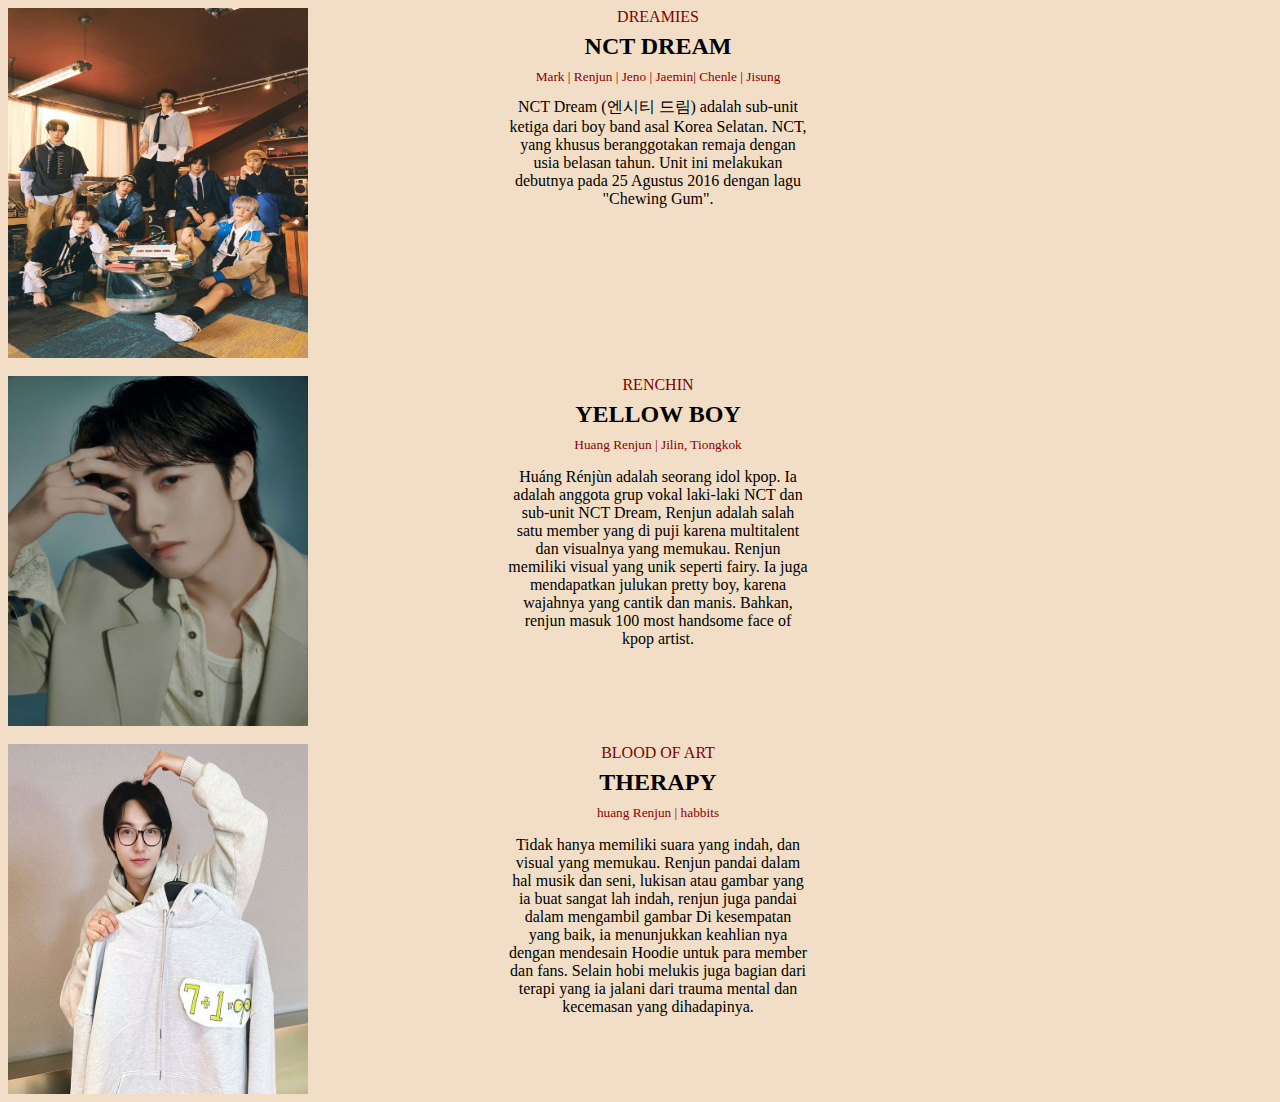
<file: article.html>
<!DOCTYPE html>
<html lang="en">
<head>
    <meta charset="UTF-8">
    <meta name="viewport" content="width=device-width, initial-scale=1.0">
 </head>
 <body style="background-color: rgb(242, 222, 198);">
    <article>
      <section style="display: flex; ">
         <img src ="NCT Dream.jpg" style="width: 300px; height: 350px;">
         <div style="margin-left: 200px; text-align: center ; width: 300px ;">
            <div style="margin-bottom: 12px;">
               <span style="color: maroon;"> DREAMIES</span>
               <h2 style="line-height: 1px; "> NCT DREAM </h2>
               <small><span style="color: darkred;"> Mark | Renjun | Jeno | Jaemin| Chenle | Jisung  </span> </small>
      </div>
      <div> 
         NCT Dream (엔시티 드림) adalah sub-unit ketiga dari boy band asal 
         Korea Selatan. NCT, yang khusus beranggotakan remaja dengan usia belasan tahun. 
         Unit ini melakukan debutnya pada 25 Agustus 2016 dengan lagu "Chewing Gum".
      </div>
      </section>


      <br>
      <section style="display: flex; ">
         <img src="ndun.jpg" style="width: 300px; height: 350px;">
         <div style="margin-left: 200px; text-align: center ; width: 300px ;">
            <div style="margin-bottom: 15px;">
               <span style="color: maroon;"> RENCHIN</span>
               <h2 style="line-height: 1px; "> YELLOW BOY </h2>
               <small><span style="color: darkred;">  Huang Renjun  | Jilin, Tiongkok </span></small>
      </div>
      <div> 
         Huáng Rénjùn adalah seorang idol kpop. Ia adalah 
         anggota grup vokal laki-laki NCT dan sub-unit NCT Dream,
         Renjun adalah salah satu member yang di puji karena multitalent dan visualnya
         yang memukau. Renjun memiliki visual yang unik seperti fairy.
         Ia juga mendapatkan julukan pretty boy, karena wajahnya yang cantik dan manis.
         Bahkan, renjun masuk 100 most handsome face of kpop artist.
      </section>
      <br>

      <section style="display: flex; ">
         <img src ="hoodie.jpg" style="width: 300px; height: 350px;">
         <div style="margin-left: 200px; text-align: center ; width: 300px ;">
            <div style="margin-bottom: 15px;">
               <span style="color: maroon;"> BLOOD OF ART</span>
               <h2 style="line-height: 1px; ">THERAPY </h2>
               <small><span style="color: darkred;">  huang Renjun | habbits</span> </small>
      </div>
      <div> 
         Tidak hanya memiliki suara yang indah, dan visual yang memukau.
         Renjun pandai dalam hal musik dan seni, lukisan atau gambar yang 
         ia buat sangat lah indah, renjun juga pandai dalam mengambil gambar
         Di kesempatan yang baik, ia menunjukkan keahlian nya dengan mendesain 
         Hoodie untuk para member dan fans. Selain hobi melukis juga bagian dari 
         terapi yang ia jalani dari trauma mental dan kecemasan yang dihadapinya.
      </div>
      </section>
      <section>
    </article>
 </body>
</html>
</file>
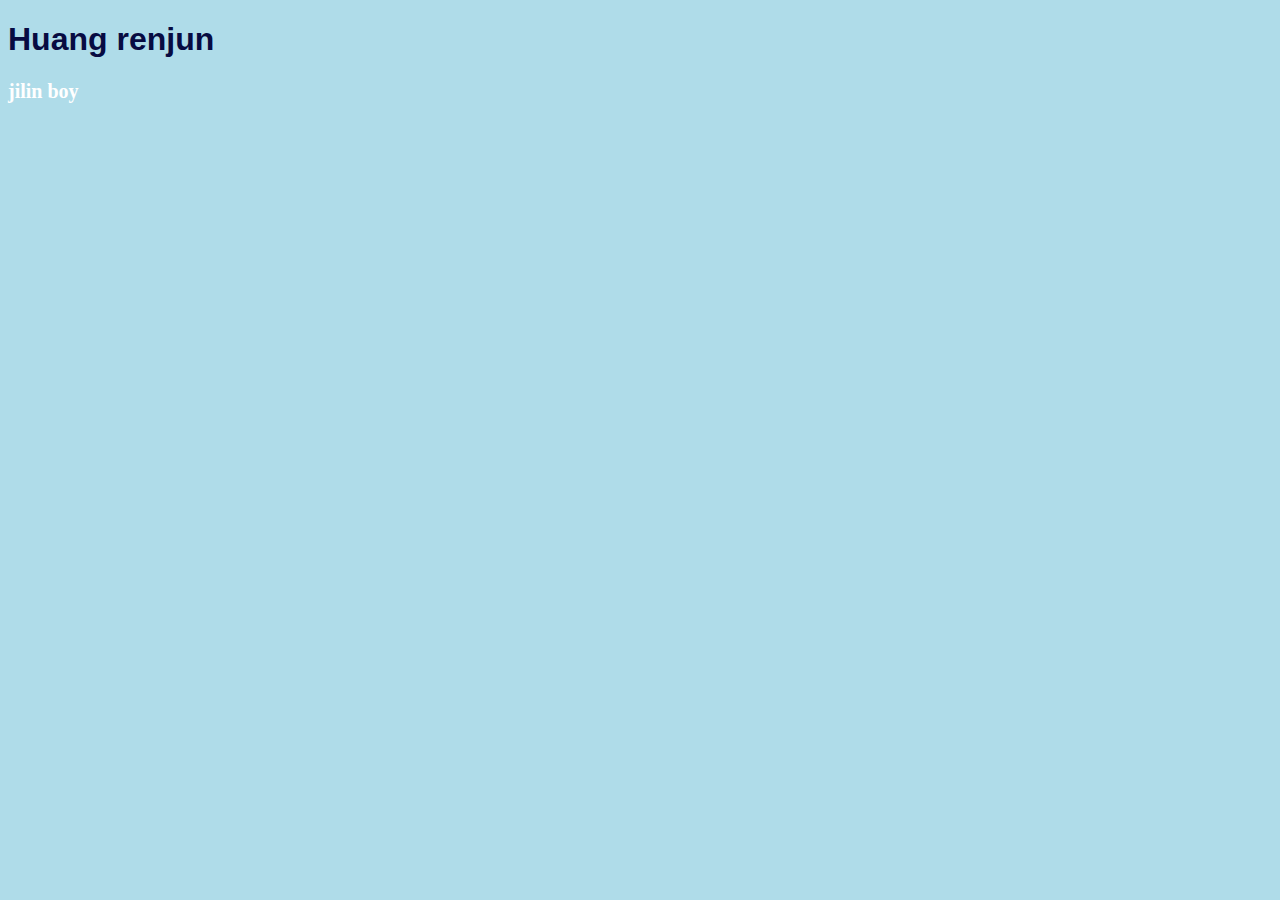
<file: css2.html>
<!DOCTYPE html>
<html lang="en">
<head>
    <title>Document</title>
    <style>
        body{
            background-color: rgb(175, 220, 233);
        }
        h1{
            color: rgb(7, 11, 66); font-family: Arial, Helvetica, sans-serif; 
        }
    </style>
</head>
<body>
    <h1>Huang renjun</h1> 
    <h2 style="font-size: 20px; color:rgb(255, 255, 255)"> jilin boy </h2>
</body>
</html>
</file>
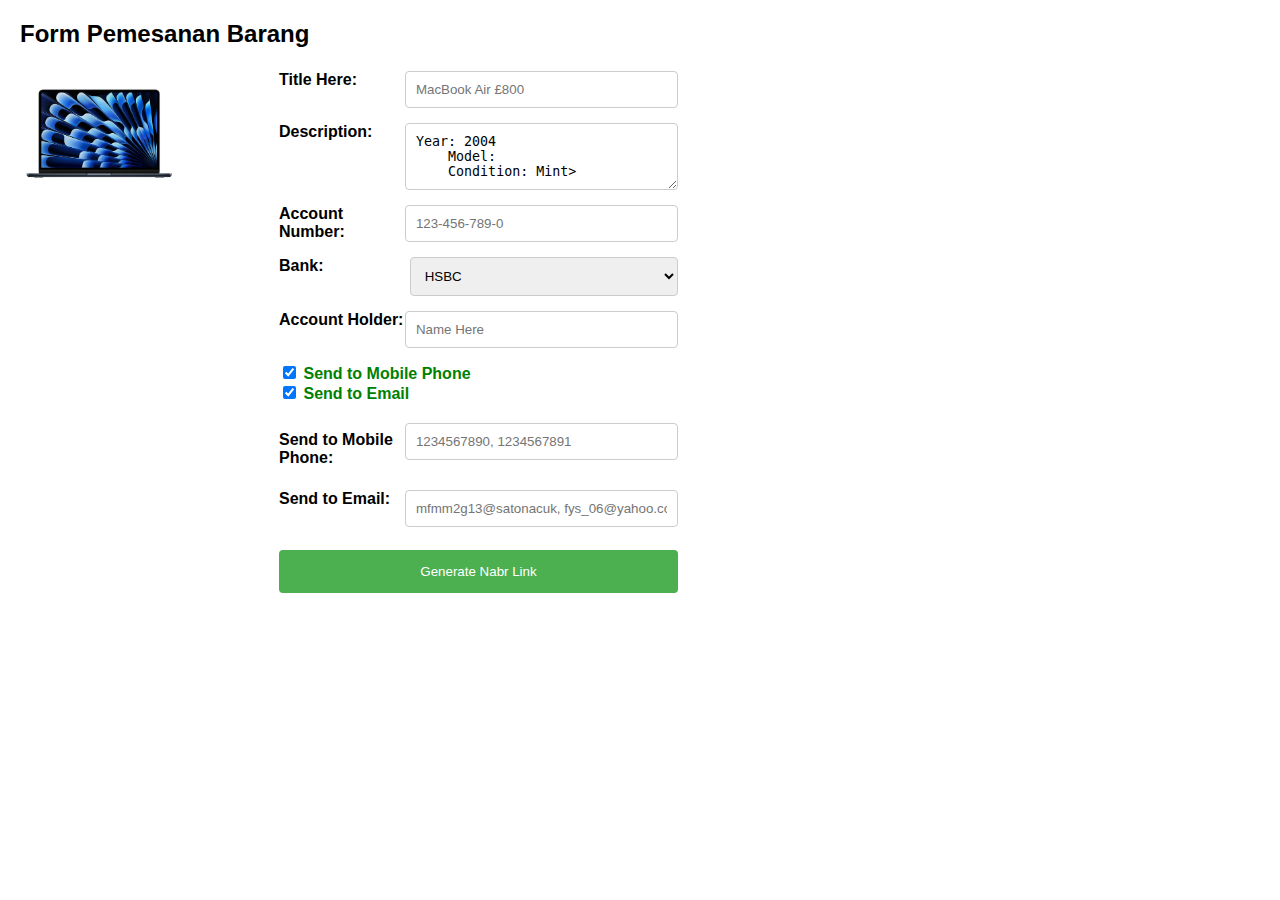
<file: form computer.html>
<!DOCTYPE html>
<html lang="en">
<head>
    <meta charset="UTF-8">
    <meta name="viewport" content="width=device-width, initial-scale=1.0">
    <title>Form Pemesanan Barang</title>
    <style>

        body {
            font-family: Arial, sans-serif;
            margin: 20px;
        }
        .container {
            width: 500px;
            margin: 0 auto;
            border: 1px solid #ccc;
            padding: 20px;
            border-radius: 10px;
            background-color: #f9f9f9;
        }
        input[type="text"], textarea, select {
            width: 100%;
            padding: 10px;
            margin-bottom: 15px;
            border: 1px solid #ccc;
            border-radius: 4px;
        }

        .form-group{
            display: flex;
            align-items: center;
            margin-bottom: 15px;
        }
      
         input[type="submit"] {
            width: 100%;
            background-color: #4CAF50;
            color: white;
            padding: 14px 20px;
            margin: 8px 0;
            border: none;
            border-radius: 4px;
            cursor: pointer;
        }
        input[type="submit"]:hover {
            background-color: #45a049;
        }
        label {
            font-weight: bold;
        }
        
         .image-preview{
            width: 70px;
            height: 70px;
            background-color: #ddd;
            display: block;
            margin-right: 10px;
         }

        .checkbox {
            margin-bottom: 20px;
        }
    </style>
</head>
<body>
    <form>
        <h2>Form Pemesanan Barang</h2>
        <div style="display: flex;">
            <div>
            <!--File Upload Button-->
            <table>
                <tr style=" vertical-align: top;" rowspan="7">
                    <td>
                        <div>
                            <img src="mackbook air.jpg" alt="laptop" class="image-priview" id="image-priview" width="150">
                            <!--File Upload Button-->
                        </div>
                     </td>
                </tr>
            </table>
        </div>
        <table>
        <td>
<div style="margin-left: 100px;">
      <div class="form-grup" style="display: flex; justify-content: space-between;">    
        <label style="width: 200px;" for="title">Title Here:</label>
        <input type="text" id="title" name="title" placeholder="MacBook Air £800">
    </div>

     <div class="form-grup" style="display: flex; justify-content: space-between;">
        <label style="width: 200px;" for="description">Description:</label>
        <textarea id="description" name="description" rows="3">Year: 2004 
    Model:
    Condition: Mint></textarea> 
                    </div>

                    <div class="form-grup" style="display: flex; justify-content: space-between;">
        <label style="width: 200px;" for="account-number">Account Number:</label>
        <input type="text" id="account-number" name="account-number" placeholder="123-456-789-0">
         </div>

<div class="form-grup" style="display: flex; justify-content: space-between;" >
        <label style="width: 200px;" for="bank">Bank:</label>
        <select id="bank" name="bank">
            <option value="hsbc">HSBC</option>
            <option value="bca">BCA</option>
            <option value="bni">BNI</option>
        </select>
</div>

      <div class="form-grup" style="display: flex; justify-content: space-between;">
        <label style="width: 200px;" for="account-holder">Account Holder:</label>
        <input type="text" id="account-holder" name="account-holder" placeholder="Name Here">
    </div>

        <div class="checkbox" style="color:green ;">
            <input type="checkbox" id="send-mobile" name="send-mobile" checked>
            <label for="send-mobile">Send to Mobile Phone</label><br>
            <input type="checkbox" id="send-email" name="send-email" checked>
            <label for="send-email">Send to Email</label>
        </div>

      <div class="form-group" style="display: flex; justify-content: space-between;">
        <label style="width: 200px;" for="mobile-phone">Send to Mobile Phone:</label>
        <input type="text" id="mobile-phone" name="mobile-phone" placeholder="1234567890, 1234567891">
      </div>

      <div class="form-grup" style="display: flex; justify-content: space-between;">
        <label style="width: 200px;" for="email">Send to Email:</label>
        <input type="text" id="email" name="email" placeholder="mfmm2g13@satonacuk, fys_06@yahoo.com">
    </div> 
        <input type="submit" value="Generate Nabr Link">
        </td>
</tr>
</div>
</table>
    </form>
 </body>
</html>
</file>
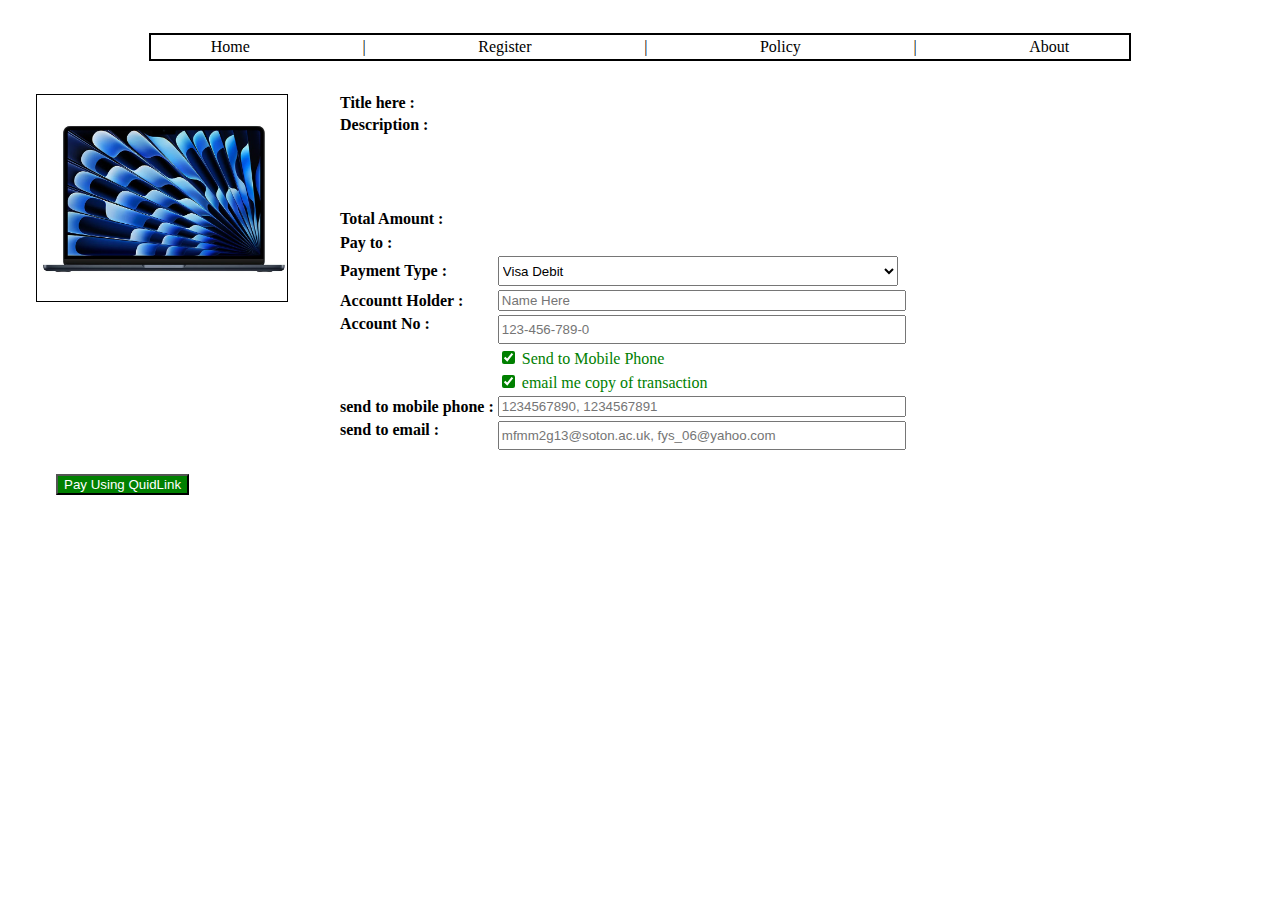
<file: form computer2.html>
<!DOCTYPE html>
<html lang="en">
<head>
    <meta charset="UTF-8">
    <meta name="viewport" content="width=device-width, initial-scale=1.0">
    <title>form pemesanan komputer</title>
</head>
<body style="font-family: cursive; padding: 25px;">
    <div style="justify-content: center; display: flex;">
        <div style="width: 80%; display: flex; justify-content: space-around; border: 2px solid black; padding: 3px;">
            <a href=""style="color :black; text-decoration: none ">Home</a>|
            <a href=""style="color :black; text-decoration: none ">Register</a>|
            <a href=""style="color :black; text-decoration: none ">Policy</a>|
            <a href=""style="color :black; text-decoration: none ">About</a>
        </div>
    </div>

<form action="" method="post" style="margin-top: 30px;">
<table >
    <tr>
        <td style="width: 300px; vertical-align: top;" rowspan="12">

            <img src="mackbook air.jpg" alt="laptop" style="width: 250px;height: auto; border: 1px solid black;">
        </td>
        <td style="vertical-align: text-top; width: 200;">
        <b>Title here :</b>
        </td>
        <td style="vertical-align: text-top;">
            <span type="text" name="title" id="title" style="width: 400px; height: 23px;">
        </td>

            </tr>
            <tr>              
                <td style="vertical-align: text-top;">
                    <b>Description :</b>
                </td>
                <td style="vertical-align:top;">
                    <br>
                    <br>
                    <br>
                    <br>
                    <br>
                </td>
            </tr>
            <tr>
                <td>
                    <b>Total Amount :</b>
                </td>
                <td style="vertical-align: text-top;">
                    <span type="text" name="Account_number" id="Account_number" style="width: 400px; height: 23px;">
                </td>
            </tr>
            <tr>

                <tr>
                    <td>
                        <b>Pay to :</b>
                    </td>
                    <td style="vertical-align: text-top;">
                        <span type="text" name="Account_number" id="Account_number" style="width: 400px; height: 23px;">
                    </td>
                </tr>
                <tr>

                <td>
                    <b>Payment Type :</b>
                </td>
                <td>
                    <select name="Payment_Type" id="Payment_Type" style="width: 400px; height: 30px;">
                    <option value="Visa_Debit">Visa Debit</option>
                    <option value="Credit">Credit</option>
                    <option value="Debit">Debit</option>
                    <option value="E-wallet">E-wallet</option>
                    </select>
                </td>
            </tr>
            <tr>
                <td>
                    <b>Accountt Holder :</b>
                </td>
                <td>
                    <input type="text" name="Account_Holder" id="Account_Holder"  placeholder= "Name Here" style="width: 400px; height: 30;">
                </td>
            </tr>
            <tr>
                <td rowspan="3" style="vertical-align: text-top;">
                    <b>Account No :</b>
                </td>
                <td>
                    <input type="number" name="Account_No" id="Account_No"  placeholder= "123-456-789-0" style="width: 400px; height:23px;">
                </td>
            </tr>
            <tr>
                <td>
                    <input type="checkbox" name="Send_to_Mobile_Phone" id="Send_to_Mobile_phone" style="accent-color: green"checked>
                    <label style="color: green;" for="Send_to_Mobile_Phone">Send to Mobile Phone</label>
                </td>
                <tr>
                <td>
                    <input type="checkbox" name="email_me_copy_of_transaction" id="email_me_copy_of_transaction" style="accent-color: green" checked> 
                    <label style="color: green;"for="email_me_copy_of_transaction">email me copy of transaction</label>
                </td>
            </tr>
            </tr>
            <tr>
                <td>
                    <b> send to mobile phone :</b>
                </td>
                <td>
                    <input type="text" name="send_to_mobile_phone"   placeholder= "1234567890, 1234567891" style="width: 400px; height: 23;">
                </td>
            </tr>
            <tr>
                <td style="vertical-align: text-top;" rowspan="2">
                    <b>send to email :</b>
                </td>
                <td>
                    <input type="text" name="send_to_email" id="send_to_email"  placeholder="mfmm2g13@soton.ac.uk, fys_06@yahoo.com" style="width: 400px; height: 23px;">
                </td>
            </tr>
            <tr> 
              <td>
        <button type="submit" style="background-color: green; color: white; margin: 20px;"> Pay Using QuidLink</button>               
              </td>
            </tr>
        </table>
    </form>
</body>
</file>
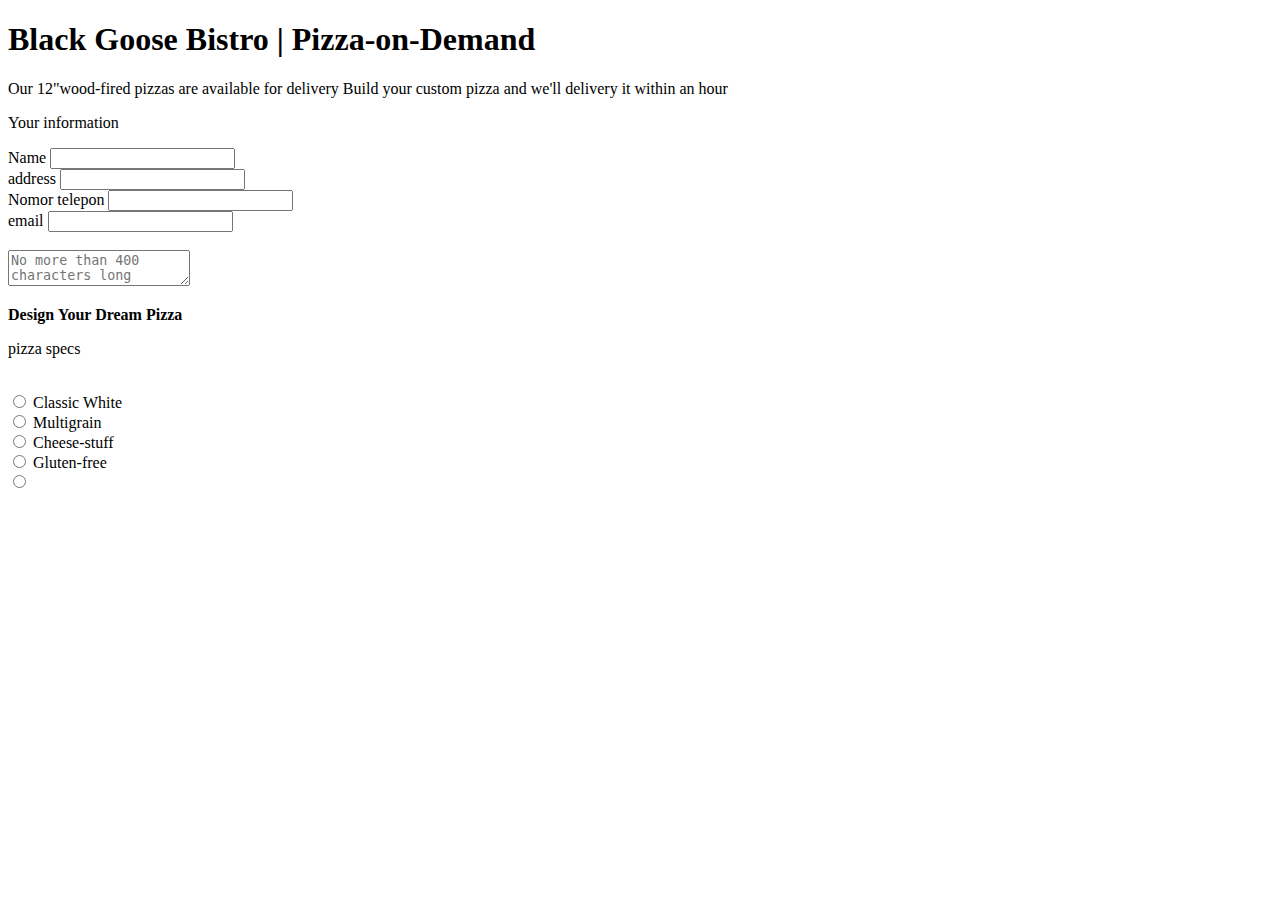
<file: form pembelian pizza 1.html>
<!DOCTYPE html>
<html lang="en">
<head>
    <meta charset="UTF-8">
    <meta name="viewport"
    content="width=devic-width,initial-scale=1.0">
    <title>Form Pemesanan Pizza</title>
</head>
<body>
    <!--Heading-->
    <h1>Black Goose Bistro | Pizza-on-Demand</h1>
    <!-- Description-->
     <p>Our 12"wood-fired pizzas are available for delivery
        Build your custom 
        pizza and we'll delivery it within an hour 
</p>
<form action="https://Blackgoosebistro.com/pizza.php"method="post">
    <!--For your information-->
    <p> Your information</p>
    <label for ="nama"> Name </label>
    <input type="text" name="nama" id="nama"/><br>

    <label for ="Address">address</label>
    <input type="text" address ="alamat" id="alamat"/><br>

    <label for ="phone number"> Nomor telepon</label>
    <input type="tel" phone number ="nomor telepon" id="nomor telepon" min="11" max="15"/><br>
    
    <label for ="emeil"> email </label>
    <input type="email" email="email" id="email"/><br>


    <label for="Deelivery Intruction":> </label> <br>
      <textarea name="lonjwin" id
       maxlength="400" placeholder="No more than 400 characters long"></textarea>
    

       <!-- Form pizza-->

       <p><b>Design Your Dream Pizza</b></p>
       </p>pizza specs</p>
   
    <label for="Crust (Choose One)" :></label><br>

     <input type="Radio" name="Crust" id="Crust1" />
     <label for="Crust1"> Classic White </label><br/>

     <input type="Radio" name="Crust" id="Crust1" />
     <label for="Crust2"> Multigrain </label><br/>

     <input type="Radio" name="Crust" id="Crust1" />
     <label for="Crust3"> Cheese-stuff </label><br/>

     <input type="Radio" name="Crust" id="Crust1" />
     <label for="Crust4"> Gluten-free </label><br/>

     <input type="Radio" name="Crust" id="Crust1" />
     <label for="Crust1">  </label><br/>

</form>
</body>
</html>
</file>
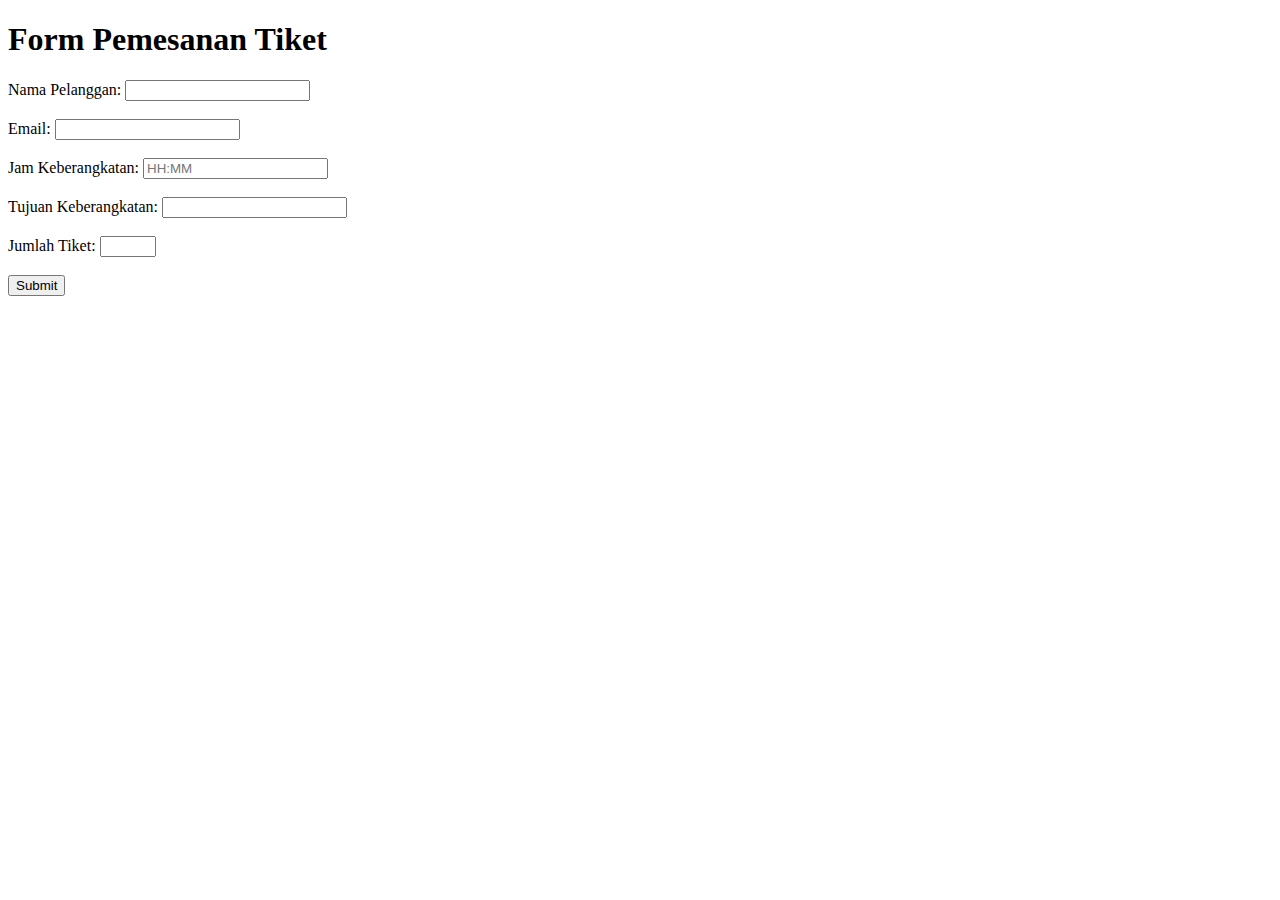
<file: fv.html>
<!DOCTYPE html>
<html lang="en">
<head>
    <meta charset="UTF-8">
    <meta name="viewport" content="width=device-width, initial-scale=1.0">
    <title>Form Validation</title>
    <style>
        .error {
            color: red;
            font-size: 0.9em;
        }
        .invalid {
            border-color: red;
        }
    </style>
</head>
<body>
    <h1>Form Pemesanan Tiket</h1>
    <form id="ticketForm">
        <label for="name">Nama Pelanggan:</label>
        <input type="text" id="name" name="name" maxlength="30">
        <span id="nameError" class="error"></span>
        <br><br>

        <label for="email">Email:</label>
        <input type="email" id="email" name="email">
        <span id="emailError" class="error"></span>
        <br><br>

        <label for="time">Jam Keberangkatan:</label>
        <input type="text" id="time" name="time" placeholder="HH:MM">
        <span id="timeError" class="error"></span>
        <br><br>

        <label for="destination">Tujuan Keberangkatan:</label>
        <input type="text" id="destination" name="destination">
        <span id="destinationError" class="error"></span>
        <br><br>

        <label for="tickets">Jumlah Tiket:</label>
        <input type="number" id="tickets" name="tickets" min="1" max="10">
        <span id="ticketsError" class="error"></span>
        <br><br>

        <button type="button" onclick="validateForm()">Submit</button>
    </form>

    <div id="result"></div>

    <script>
        function validateForm() {
            let isValid = true;

            // Clear previous errors
            document.querySelectorAll('.error').forEach(el => el.textContent = '');
            document.querySelectorAll('input').forEach(el => el.classList.remove('invalid'));

            // Get form values
            const name = document.getElementById('name').value.trim();
            const email = document.getElementById('email').value.trim();
            const time = document.getElementById('time').value.trim();
            const destination = document.getElementById('destination').value.trim();
            const tickets = document.getElementById('tickets').value.trim();

            // Validate Name
            if (!name) {
                isValid = false;
                document.getElementById('nameError').textContent = 'Nama pelanggan wajib diisi.';
                document.getElementById('name').classList.add('invalid');
            }

            // Validate Email
            const emailRegex = /^[^\s@]+@[^\s@]+\.[^\s@]+$/;
            if (!email || !emailRegex.test(email)) {
                isValid = false;
                document.getElementById('emailError').textContent = 'Format email tidak valid.';
                document.getElementById('email').classList.add('invalid');
            }

            // Validate Time
            const timeRegex = /^([01]?\d|2[0-3]).([0-5]\d)$/;
            if (!time || !timeRegex.test(time)) {
                isValid = false;
                document.getElementById('timeError').textContent = 'Format jam tidak valid (HH.MM).';
                document.getElementById('time').classList.add('invalid');
            }

            // Validate Destination
            if (!destination) {
                isValid = false;
                document.getElementById('destinationError').textContent = 'Tujuan keberangkatan wajib diisi.';
                document.getElementById('destination').classList.add('invalid');
            }

            // Validate Tickets
            const ticketNumber = parseInt(tickets, 10);
            if (!tickets || isNaN(ticketNumber) || ticketNumber < 1 || ticketNumber > 10) {
                isValid = false;
                document.getElementById('ticketsError').textContent = 'Jumlah tiket harus antara 1-10.';
                document.getElementById('tickets').classList.add('invalid');
            }

            // Display result if valid
            if (isValid) {
                document.getElementById('result').innerHTML = `
                    <h2>Data Pemesanan</h2>
                    <p><strong>Nama Pelanggan:</strong> ${name}</p>
                    <p><strong>Email:</strong> ${email}</p>
                    <p><strong>Jam Keberangkatan:</strong> ${time}</p>
                    <p><strong>Tujuan Keberangkatan:</strong> ${destination}</p>
                    <p><strong>Jumlah Tiket:</strong> ${tickets}</p>
                `;
            } else {
                document.getElementById('result').innerHTML = '';
            }
        }
    </script>
</body>
</html>
</file>
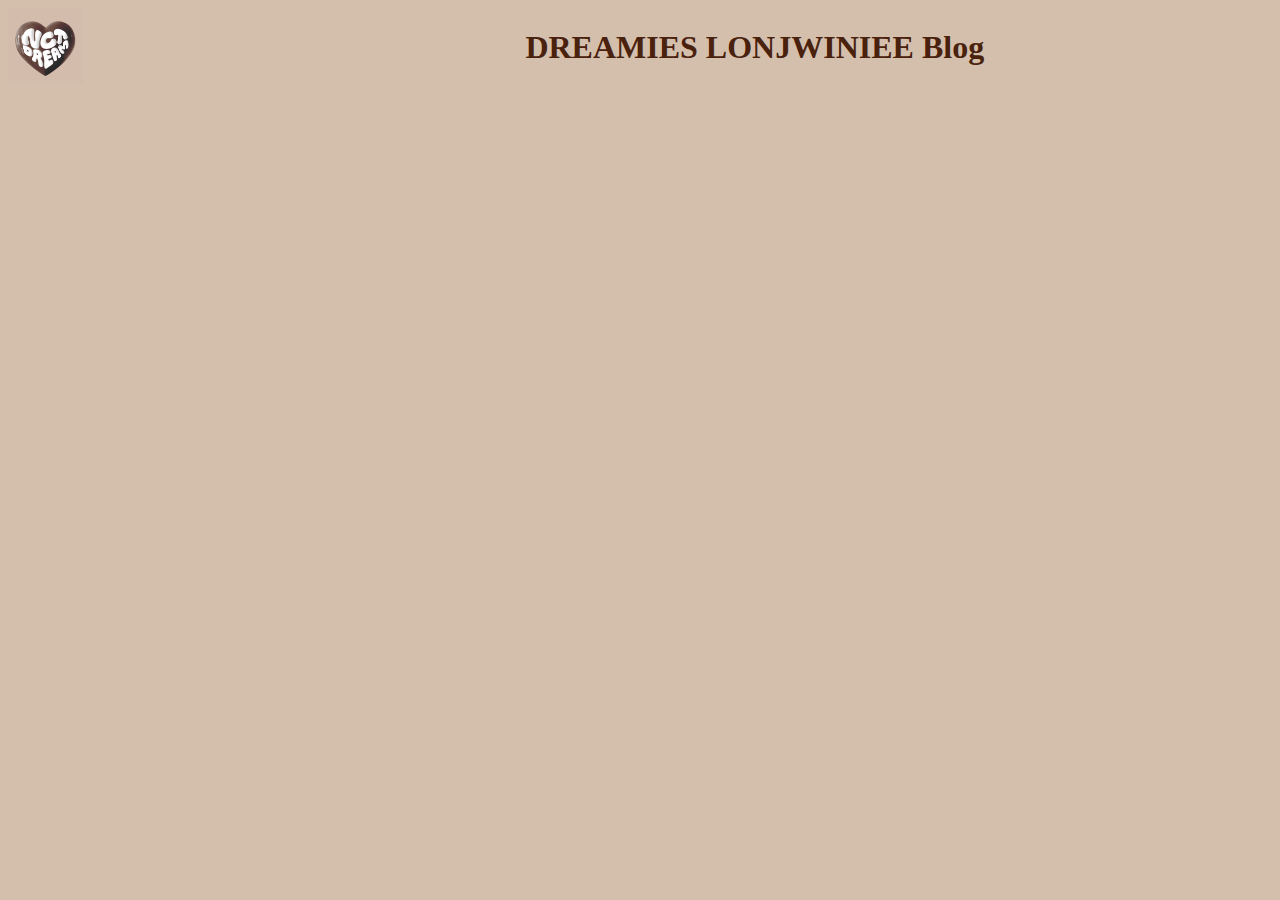
<file: header.html>
<!DOCTYPE html>
<html lang="en">
<head>
   <meta charset="UTF-8">
   <meta name="viewport" content="width=device-width, initial-scale=1.0">
</head>
 <body style="background-color: #d3bfac;
    color: #4a210d;">
     <header style="display: flex;">
      <img src="logo.jpg" alt="logo"  width="75" height="75" >
         <h1 style="margin-left: 35%;">DREAMIES LONJWINIEE Blog</h1>
     </header>
 </body>
</html>
</file>
